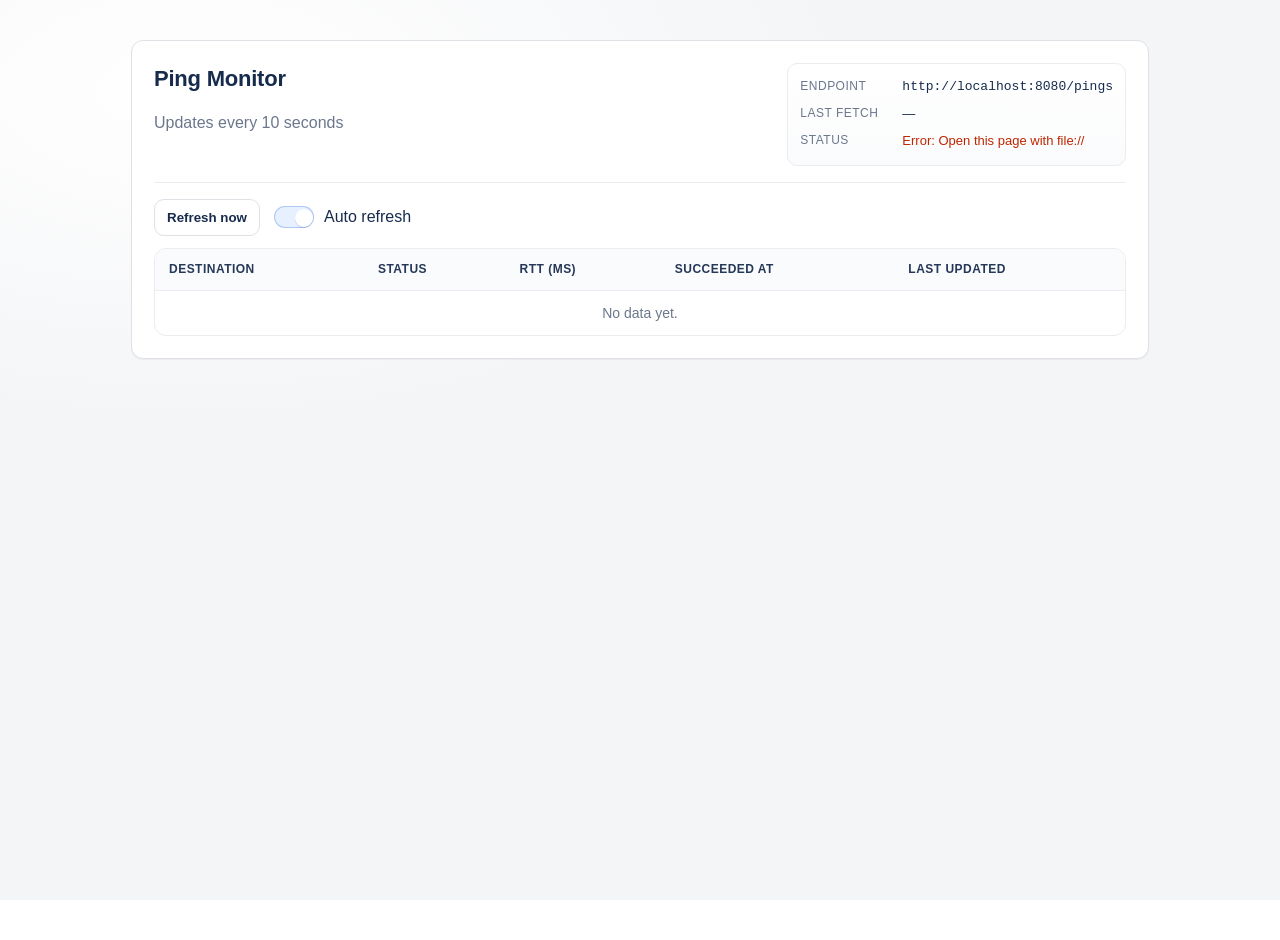
<file: ping/index.html>
<!doctype html>
<html lang="en">
<head>
  <meta charset="utf-8" />
  <meta name="viewport" content="width=device-width, initial-scale=1" />
  <title>Ping Monitor</title>
  <link rel="stylesheet" href="style.css" />
</head>
<body>
  <main class="p">
    <section class="card">
      <header class="hd">
        <div>
          <h1>Ping Monitor</h1>
          <p class="sub">Updates every 10 seconds</p>
        </div>
        <div class="meta">
          <div class="m"><span>Endpoint</span><code id="ep"></code></div>
          <div class="m"><span>Last fetch</span><span id="lf">—</span></div>
          <div class="m"><span>Status</span><span id="fs">—</span></div>
        </div>
      </header>

      <div class="ctl">
        <button id="rf" class="btn" type="button">Refresh now</button>
        <label class="tog">
          <input id="ar" type="checkbox" checked />
          <span class="ui" aria-hidden="true"></span>
          <span>Auto refresh</span>
        </label>
      </div>

      <div class="tw">
        <table class="t" aria-label="Ping results">
          <thead>
            <tr><th>Destination</th><th>Status</th><th>RTT (ms)</th><th>Succeeded At</th><th>Last Updated</th></tr>
          </thead>
          <tbody id="rows">
            <tr><td colspan="5" class="e">No data yet.</td></tr>
          </tbody>
        </table>
      </div>
    </section>
  </main>
  <script src="script.js"></script>
</body>
</html>
</file>
<file: ping/style.css>
:root {
  --bg: #f4f5f7;
  --card: #fff;
  --tx: #172b4d;
  --mut: #6b778c;
  --bd: #dfe1e6;
  --bd2: #ebecf0;
  --sbg: #e3fcef;
  --sfg: #006644;
  --tbg: #fffae6;
  --tfg: #974f0c;
  --xbg: #ffebe6;
  --xfg: #bf2600;
}

* {
  box-sizing: border-box;
}

html,
body {
  height: 100%;
}

body {
  margin: 0;
  color: var(--tx);
  background: radial-gradient(1200px 600px at 15% 10%, #fff 0, var(--bg) 55%) fixed;
  font-family:
    -apple-system,
    BlinkMacSystemFont,
    "Segoe UI",
    Roboto,
    Oxygen,
    Ubuntu,
    Cantarell,
    "Helvetica Neue",
    Arial,
    sans-serif;
  line-height: 1.45;
}

.p {
  max-width: 1050px;
  margin: 40px auto;
  padding: 0 16px;
}

.card {
  background: var(--card);
  border: 1px solid var(--bd);
  border-radius: 12px;
  padding: 22px;
  box-shadow: 0 1px 1px rgba(9, 30, 66, 0.05);
}

.hd {
  display: grid;
  grid-template-columns: 1fr auto;
  gap: 16px;
  align-items: start;
  padding-bottom: 16px;
  border-bottom: 1px solid var(--bd2);
}

h1 {
  margin: 0;
  font-size: 22px;
  letter-spacing: -0.01em;
}

.sub {
  color: var(--mut);
}

.meta {
  min-width: 320px;
  border: 1px solid var(--bd2);
  border-radius: 10px;
  padding: 10px 12px;
  background: linear-gradient(#fff, #fafbfc);
}

.m {
  display: grid;
  grid-template-columns: 92px 1fr;
  gap: 10px;
  padding: 4px 0;
}

.m > span:first-child {
  color: var(--mut);
  font-size: 12px;
  text-transform: uppercase;
  letter-spacing: 0.04em;
}

.m > span:last-child,
.m code {
  font-size: 13px;
  color: var(--tx);
  overflow: hidden;
  text-overflow: ellipsis;
  white-space: nowrap;
}

.ok {
  color: var(--sfg) !important;
}

.bad {
  color: var(--xfg) !important;
}

.ctl {
  display: flex;
  gap: 14px;
  align-items: center;
  padding: 16px 0 12px;
}

.btn {
  appearance: none;
  border: 1px solid var(--bd);
  background: #fff;
  border-radius: 10px;
  padding: 10px 12px;
  font-weight: 600;
  color: var(--tx);
  cursor: pointer;
}

.btn:hover {
  background: #fafbfc;
}

.btn:focus {
  outline: 3px solid rgba(0, 82, 204, 0.25);
  outline-offset: 2px;
}

.tog {
  display: inline-flex;
  align-items: center;
  gap: 10px;
  user-select: none;
  cursor: pointer;
}

.tog input {
  position: absolute;
  opacity: 0;
  pointer-events: none;
}

.ui {
  width: 40px;
  height: 22px;
  border-radius: 999px;
  background: #dfe1e6;
  border: 1px solid var(--bd);
  position: relative;
  transition: background 0.12s ease;
}

.ui::after {
  content: "";
  position: absolute;
  top: 2px;
  left: 2px;
  width: 18px;
  height: 18px;
  border-radius: 999px;
  background: #fff;
  box-shadow: 0 1px 1px rgba(9, 30, 66, 0.15);
  transition: transform 0.12s ease;
}

.tog input:checked + .ui {
  background: #e6f0ff;
  border-color: rgba(0, 82, 204, 0.25);
}

.tog input:checked + .ui::after {
  transform: translateX(18px);
}

.tw {
  border: 1px solid var(--bd2);
  border-radius: 12px;
  overflow: hidden;
}

.t {
  width: 100%;
  border-collapse: separate;
  border-spacing: 0;
  font-size: 14px;
}

.t thead th {
  text-align: left;
  padding: 12px 14px;
  background: #fafbfc;
  border-bottom: 1px solid var(--bd2);
  color: #253858;
  font-size: 12px;
  letter-spacing: 0.04em;
  text-transform: uppercase;
}

.t tbody td {
  padding: 12px 14px;
  border-bottom: 1px solid var(--bd2);
  vertical-align: middle;
}

.t tbody tr:hover td {
  background: #f7f8f9;
}

.t tbody tr:last-child td {
  border-bottom: 0;
}

.e {
  text-align: center;
  color: var(--mut);
  padding: 28px 14px;
}

.b {
  display: inline-block;
  padding: 4px 10px;
  border-radius: 999px;
  font-size: 12px;
  font-weight: 700;
  letter-spacing: 0.01em;
  border: 1px solid transparent;
}

.b.s {
  background: var(--sbg);
  color: var(--sfg);
  border-color: rgba(0, 102, 68, 0.12);
}

.b.t {
  background: var(--tbg);
  color: var(--tfg);
  border-color: rgba(151, 79, 12, 0.12);
}

.b.x {
  background: var(--xbg);
  color: var(--xfg);
  border-color: rgba(191, 38, 0, 0.12);
}

.mono {
  font-family:
    ui-monospace,
    SFMono-Regular,
    Menlo,
    Monaco,
    Consolas,
    "Liberation Mono",
    "Courier New",
    monospace;
}

.num {
  text-align: right;
  font-variant-numeric: tabular-nums;
}

@media (max-width: 820px) {
  .hd {
    grid-template-columns: 1fr;
  }

  .meta {
    min-width: 0;
  }

  .ctl {
    flex-wrap: wrap;
  }
}
</file>
